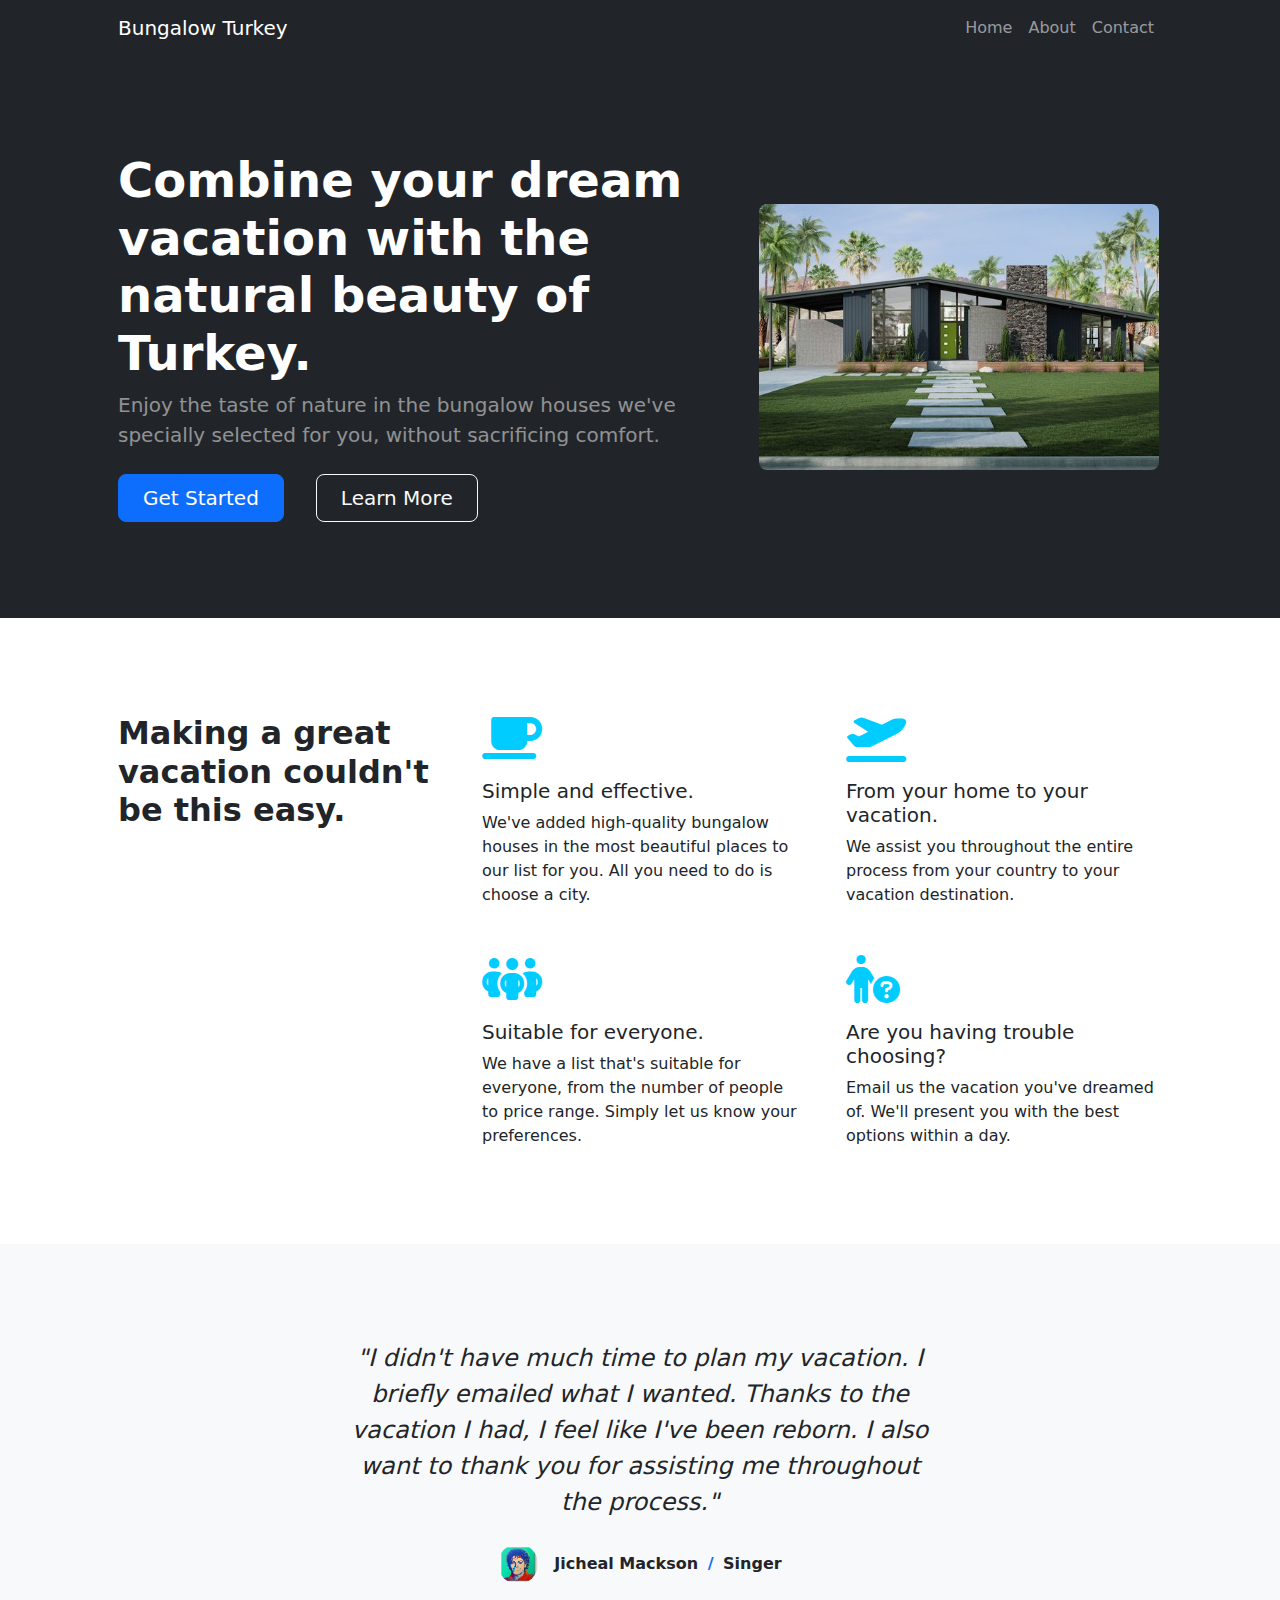
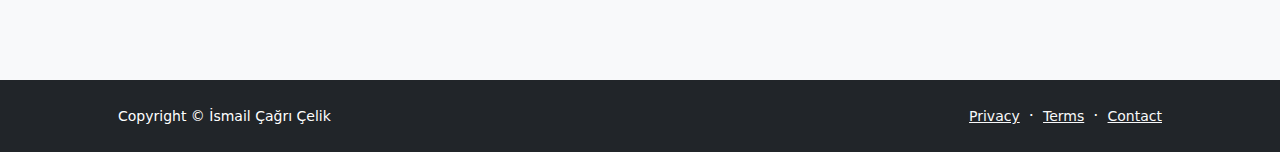
<file: index.html>
<!DOCTYPE html>
<html lang="en">
<head>
    <meta charset="UTF-8">
    <meta name="viewport" content="width=device-width, initial-scale=1.0">
    <link rel="stylesheet" href="https://cdn.jsdelivr.net/npm/bootstrap@5.3.2/dist/css/bootstrap.min.css">
    <link rel="stylesheet" href="https://cdnjs.cloudflare.com/ajax/libs/font-awesome/6.4.0/css/all.min.css">
    <link rel="stylesheet" href="/css/style.css">
    <link rel="icon" type="image/x-icon" href="img/tiny-house.png">
    <title>Bungalow Turkey</title>
</head>
<body>
    <body class="d-flex flex-column h-100">
        <main class="flex-shrink-0">
            <!-- Navigation-->
            <nav class="navbar navbar-expand-lg navbar-dark bg-dark">
                <div class="container px-5">
                <a class="navbar-brand" href="index.html">Bungalow Turkey</a>
                <button class="navbar-toggler" type="button" data-bs-toggle="collapse" data-bs-target="#navbarNav">
                    <span class="navbar-toggler-icon"></span>
                </button>
                <div class="collapse navbar-collapse" id="navbarNav">
                    <ul class="navbar-nav ms-auto">
                        <li class="nav-item"><a class="nav-link" href="index.html">Home</a></li>
                        <li class="nav-item"><a class="nav-link" href="about.html">About</a></li>
                        <li class="nav-item"><a class="nav-link" href="contact.html">Contact</a></li>
                    </ul>
                </div>
            </nav>
            <!-- Header-->
            <header class="bg-dark py-5">
                <div class="container px-5">
                    <div class="row gx-5 align-items-center justify-content-center">
                        <div class="col-lg-8 col-xl-7 col-xxl-6">
                            <div class="my-5 text-center text-xl-start">
                                <h1 class="display-5 fw-bolder text-white mb-2">Combine your dream vacation with the natural beauty of Turkey.</h1>
                                <p class="lead fw-normal text-white-50 mb-4">Enjoy the taste of nature in the bungalow houses we've specially selected for you, without sacrificing comfort.</p>
                                <div class="d-grid gap-3 d-sm-flex justify-content-sm-center justify-content-xl-start">
                                    <a class="btn btn-primary btn-lg px-4 me-sm-3" href="#features">Get Started</a>
                                    <a class="btn btn-outline-light btn-lg px-4" href="#!">Learn More</a>
                                </div>
                            </div>
                        </div>
                        <div class="col-xl-5 col-xxl-6 d-none d-xl-block text-center"><img class="img-fluid rounded-3 my-5" src="/img/Mid-Century Modern Bungalow Design.jpg" width="400" height="600" alt="..."></div>
                    </div>
                </div>
            </header>
            <!-- Features section-->
            <section class="py-5" id="features">
                <div class="container px-5 my-5">
                    <div class="row gx-5">
                        <div class="col-lg-4 mb-5 mb-lg-0"><h2 class="fw-bolder mb-0">Making a great vacation couldn't be this easy.</h2></div>
                        <div class="col-lg-8">
                            <div class="row gx-5 row-cols-1 row-cols-md-2">
                                <div class="col mb-5 h-100">
                                    <div class="feature custom-feature text-white rounded-3 mb-3"><i class="fa-solid fa-coffee fa-3x fa-fade" style="--fa-animation-duration: 2s;"></i></div>
                                    <h2 class="h5">Simple and effective.</h2>
                                    <p class="mb-0">We've added high-quality bungalow houses in the most beautiful places to our list for you. All you need to do is choose a city.</p>
                                </div>
                                <div class="col mb-5 h-100">
                                    <div class="feature custom-feature text-white rounded-3 mb-3"><i class="fa-solid fa-plane-departure fa-3x fa-beat" style="--fa-animation-duration: 3s;"></i></div>
                                    <h2 class="h5">From your home to your vacation.</h2>
                                    <p class="mb-0">We assist you throughout the entire process from your country to your vacation destination.</p>
                                </div>
                                <div class="col mb-5 mb-md-0 h-100">
                                    <div class="feature custom-feature text-white rounded-3 mb-3"><i class="fa-solid fa-people-group fa-3x fa-bounce" style="--fa-animation-duration: 2s;"></i></div>
                                    <h2 class="h5">Suitable for everyone.</h2>
                                    <p class="mb-0">We have a list that's suitable for everyone, from the number of people to price range. Simply let us know your preferences.</p>
                                </div>
                                <div class="col h-100">
                                    <div class="feature custom-feature text-white rounded-3 mb-3"><i class="fa-solid fa-person-circle-question fa-3x fa-flip" style="--fa-animation-duration: 5s;"></i></div>
                                    <h2 class="h5">Are you having trouble choosing?</h2>
                                    <p class="mb-0">Email us the vacation you've dreamed of. We'll present you with the best options within a day.</p>
                                </div>
                            </div>
                        </div>
                    </div>
                </div>
            </section>
            <!-- Testimonial section-->
            <div class="py-5 bg-light">
                <div class="container px-5 my-5">
                    <div class="row gx-5 justify-content-center">
                        <div class="col-lg-10 col-xl-7">
                            <div class="text-center">
                                <div class="fs-4 mb-4 fst-italic">"I didn't have much time to plan my vacation. I briefly emailed what I wanted. Thanks to the vacation I had, I feel like I've been reborn. I also want to thank you for assisting me throughout the process."</div>
                                <div class="d-flex align-items-center justify-content-center">
                                    <img class="rounded-circle me-3" src="/img/51SjVgOQTTL.jpg" width="40" height="40" alt="...">
                                    <div class="fw-bold">
                                        Jicheal Mackson
                                        <span class="fw-bold text-primary mx-1">/</span>
                                        Singer
                                    </div>
                                </div>
                            </div>
                        </div>
                    </div>
                </div>
            </div>
        <!-- Footer-->
        <footer class="bg-dark py-4 mt-auto">
            <div class="container px-5">
                <div class="row align-items-center justify-content-between flex-column flex-sm-row">
                    <div class="col-auto"><div class="small m-0 text-white">Copyright © İsmail Çağrı Çelik</div></div>
                    <div class="col-auto">
                        <a class="link-light small" href="#!">Privacy</a>
                        <span class="text-white mx-1">·</span>
                        <a class="link-light small" href="#!">Terms</a>
                        <span class="text-white mx-1">·</span>
                        <a class="link-light small" href="#!">Contact</a>
                    </div>
                </div>
            </div>
        </footer>
        <!-- Bootstrap core JS-->
        <script src="https://cdn.jsdelivr.net/npm/bootstrap@5.3.2/dist/js/bootstrap.bundle.min.js" integrity="sha384-C6RzsynM9kWDrMNeT87bh95OGNyZPhcTNXj1NW7RuBCsyN/o0jlpcV8Qyq46cDfL" crossorigin="anonymous"></script>  
</body>     
</html>
</file>
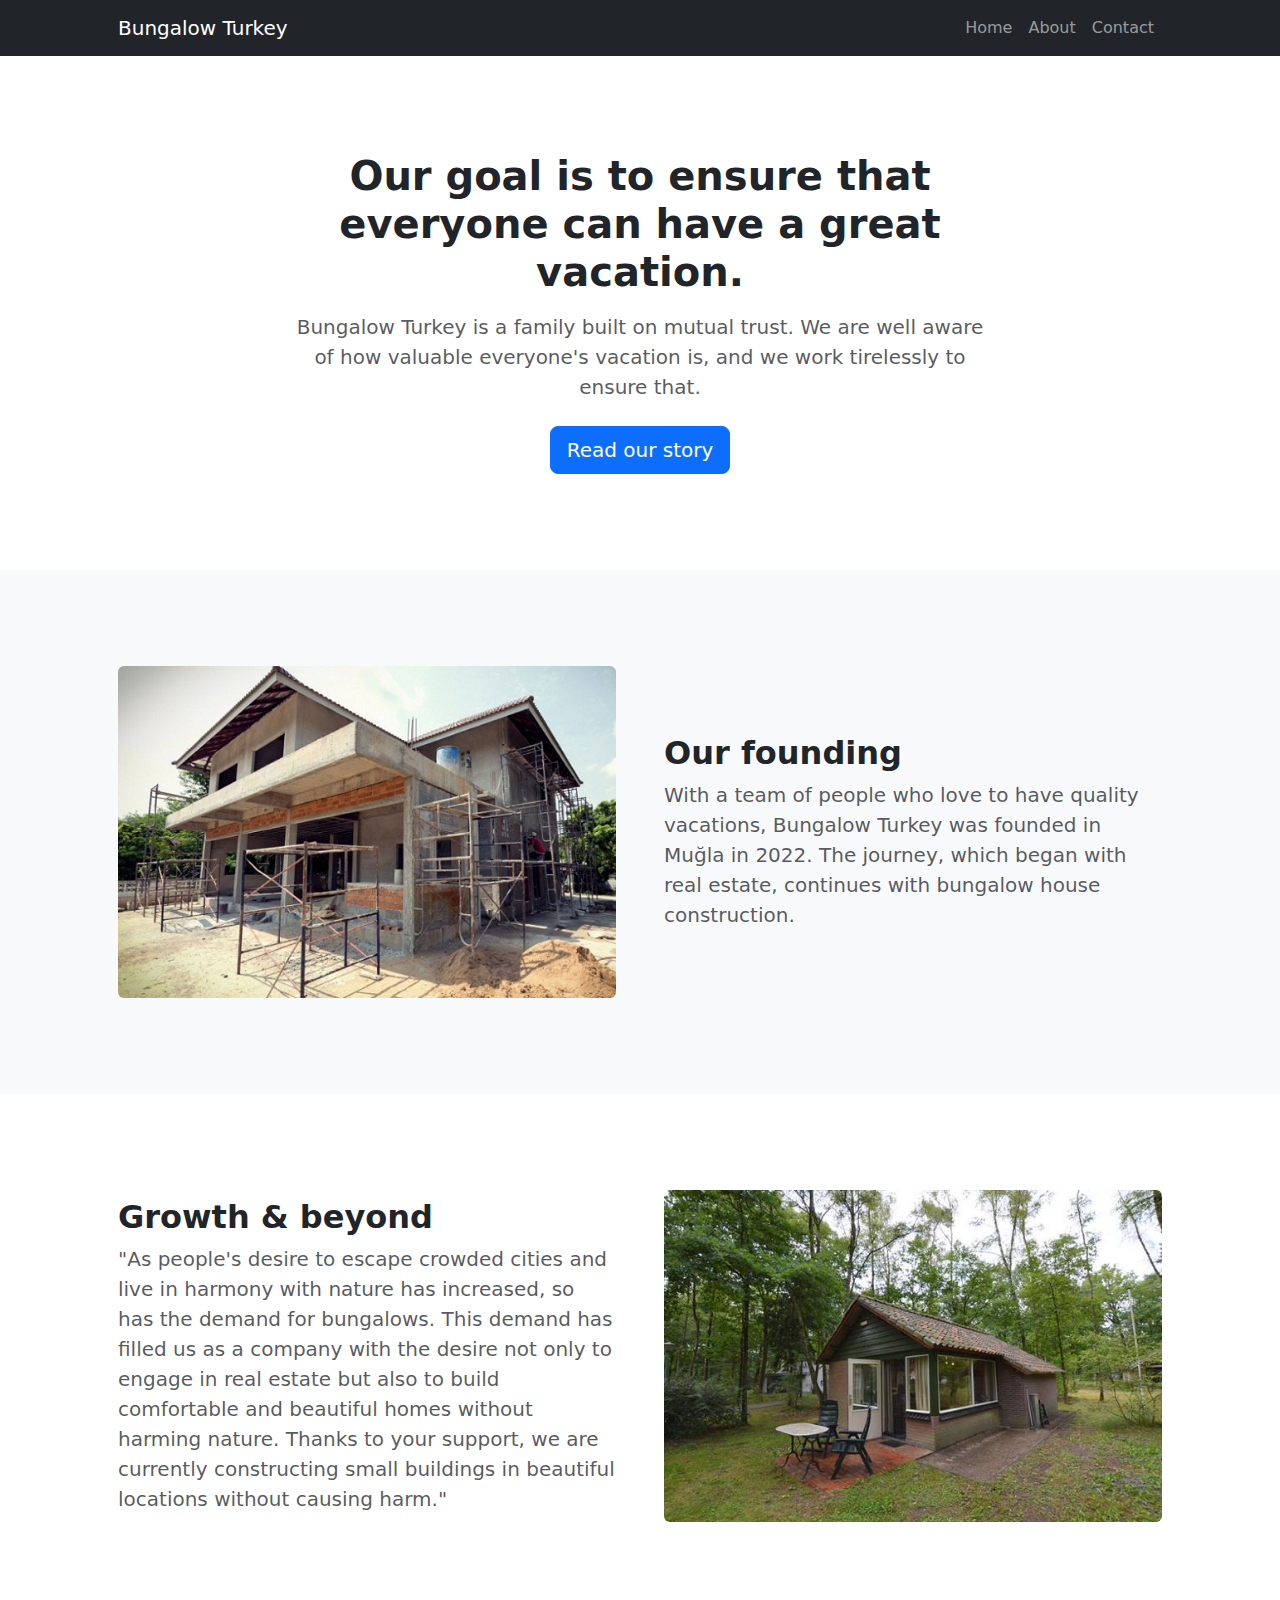
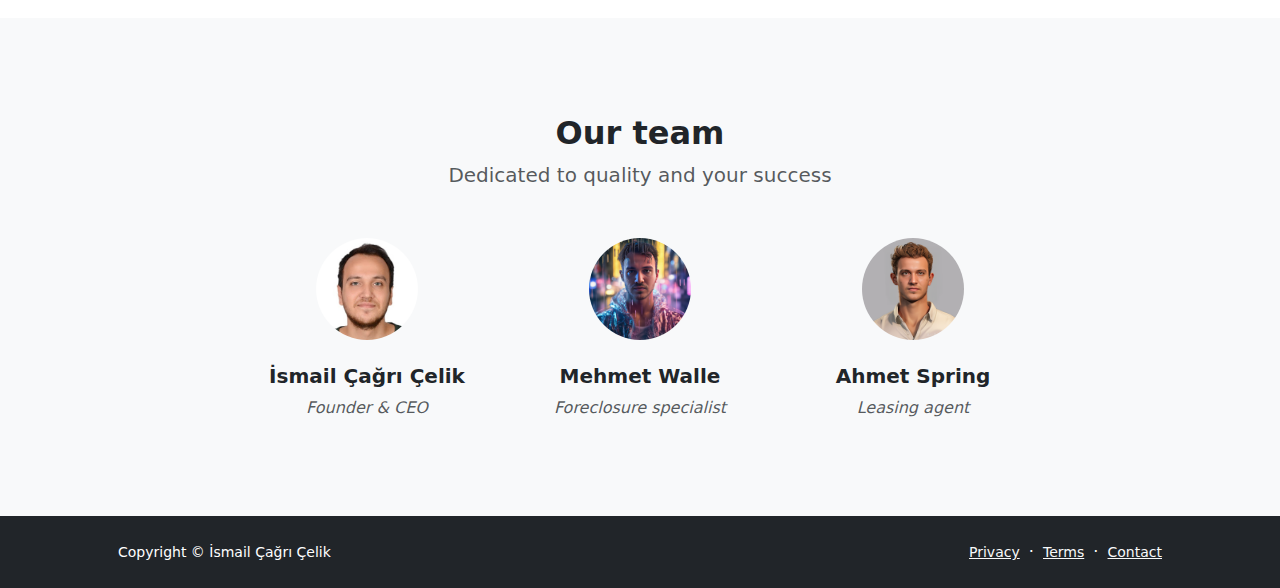
<file: about.html>
<!DOCTYPE html>
<html lang="en">
<head>
    <meta charset="UTF-8">
    <meta name="viewport" content="width=device-width, initial-scale=1.0">
    <link rel="stylesheet" href="https://cdn.jsdelivr.net/npm/bootstrap@5.3.2/dist/css/bootstrap.min.css">
    <link rel="stylesheet" href="https://cdnjs.cloudflare.com/ajax/libs/font-awesome/6.4.0/css/all.min.css">
    <link rel="stylesheet" href="/css/style.css">
    <link rel="icon" type="image/x-icon" href="img/tiny-house.png">
    <title>Bungalow Turkey</title>
</head>
<body class="d-flex flex-column">
    <main class="flex-shrink-0">
        <!-- Navigation-->
        <!-- Navigation-->
        <nav class="navbar navbar-expand-lg navbar-dark bg-dark">
            <div class="container px-5">
            <a class="navbar-brand" href="index.html">Bungalow Turkey</a>
            <button class="navbar-toggler" type="button" data-bs-toggle="collapse" data-bs-target="#navbarNav">
                <span class="navbar-toggler-icon"></span>
            </button>
            <div class="collapse navbar-collapse" id="navbarNav">
                <ul class="navbar-nav ms-auto">
                    <li class="nav-item"><a class="nav-link" href="index.html">Home</a></li>
                    <li class="nav-item"><a class="nav-link" href="about.html">About</a></li>
                    <li class="nav-item"><a class="nav-link" href="contact.html">Contact</a></li>
                </ul>
            </div>
        </nav>
        <!-- Header-->
        <header class="py-5">
            <div class="container px-5">
                <div class="row justify-content-center">
                    <div class="col-lg-8 col-xxl-6">
                        <div class="text-center my-5">
                            <h1 class="fw-bolder mb-3">Our goal is to ensure that everyone can have a great vacation.</h1>
                            <p class="lead fw-normal text-muted mb-4">Bungalow Turkey is a family built on mutual trust. We are well aware of how valuable everyone's vacation is, and we work tirelessly to ensure that.</p>
                            <a class="btn btn-primary btn-lg" href="#scroll-target">Read our story</a>
                        </div>
                    </div>
                </div>
            </div>
        </header>
        <!-- About section one-->
        <section class="py-5 bg-light" id="scroll-target">
            <div class="container px-5 my-5">
                <div class="row gx-5 align-items-center">
                    <div class="col-lg-6"><img class="img-fluid rounded mb-5 mb-lg-0" src="/img/Construction-Companies.jpg"  alt="..."></div>
                    <div class="col-lg-6">
                        <h2 class="fw-bolder">Our founding</h2>
                        <p class="lead fw-normal text-muted mb-0">With a team of people who love to have quality vacations, Bungalow Turkey was founded in Muğla in 2022. The journey, which began with real estate, continues with bungalow house construction.</p>
                    </div>
                </div>
            </div>
        </section>
        <!-- About section two-->
        <section class="py-5">
            <div class="container px-5 my-5">
                <div class="row gx-5 align-items-center">
                    <div class="col-lg-6 order-first order-lg-last"><img class="img-fluid rounded mb-5 mb-lg-0" src="/img/Holiday-home-Stramproy-(Weert-Limburg-Stramproy-(Weert-Limburg-large.jpg" alt="..."></div>
                    <div class="col-lg-6">
                        <h2 class="fw-bolder">Growth &amp; beyond</h2>
                        <p class="lead fw-normal text-muted mb-0">
                            "As people's desire to escape crowded cities and live in harmony with nature has increased, so has the demand for bungalows. This demand has filled us as a company with the desire not only to engage in real estate but also to build comfortable and beautiful homes without harming nature. Thanks to your support, we are currently constructing small buildings in beautiful locations without causing harm."</p>
                    </div>
                </div>
            </div>
        </section>
        <!-- Team members section-->
        <section class="py-5 bg-light">
            <div class="container px-5 my-5">
                <div class="text-center">
                    <h2 class="fw-bolder">Our team</h2>
                    <p class="lead fw-normal text-muted mb-5">Dedicated to quality and your success</p>
                </div>
                <div class="row gx-5 row-cols-1 row-cols-sm-2 row-cols-xl-4 justify-content-center">
                    <div class="col mb-5 mb-5 mb-xl-0">
                        <div class="text-center">
                            <img class="img-fluid rounded-circle mb-4 px-4" src="/img/me.jpg"  width="150px" height="150px" alt="...">
                            <h5 class="fw-bolder">İsmail Çağrı Çelik</h5>
                            <div class="fst-italic text-muted">Founder &amp; CEO</div>
                        </div>
                    </div>
                    <div class="col mb-5 mb-5 mb-xl-0">
                        <div class="text-center">
                            <img class="img-fluid rounded-circle mb-4 px-4" src="/img/me2.png" width="150px" height="150px" alt="...">
                            <h5 class="fw-bolder">Mehmet Walle</h5>
                            <div class="fst-italic text-muted">Foreclosure specialist</div>
                        </div>
                    </div>
                    <div class="col mb-5 mb-5 mb-sm-0">
                        <div class="text-center">
                            <img class="img-fluid rounded-circle mb-4 px-4" src="/img/me3.png" width="150px" height="150px" alt="...">
                            <h5 class="fw-bolder">Ahmet Spring</h5>
                            <div class="fst-italic text-muted">Leasing agent</div>
                        </div>
                    </div>
                        </div>
                    </div>
                </div>
            </div>
        </section>
    </main>
    <!-- Footer-->
    <footer class="bg-dark py-4 mt-auto">
        <div class="container px-5">
            <div class="row align-items-center justify-content-between flex-column flex-sm-row">
                <div class="col-auto"><div class="small m-0 text-white">Copyright © İsmail Çağrı Çelik</div></div>
                <div class="col-auto">
                    <a class="link-light small" href="#!">Privacy</a>
                    <span class="text-white mx-1">·</span>
                    <a class="link-light small" href="#!">Terms</a>
                    <span class="text-white mx-1">·</span>
                    <a class="link-light small" href="#!">Contact</a>
                </div>
            </div>
        </div>
    </footer>
     <!-- Bootstrap core JS-->
     <script src="https://cdn.jsdelivr.net/npm/bootstrap@5.3.2/dist/js/bootstrap.bundle.min.js" integrity="sha384-C6RzsynM9kWDrMNeT87bh95OGNyZPhcTNXj1NW7RuBCsyN/o0jlpcV8Qyq46cDfL" crossorigin="anonymous"></script>  
</body>
</html>
</file>
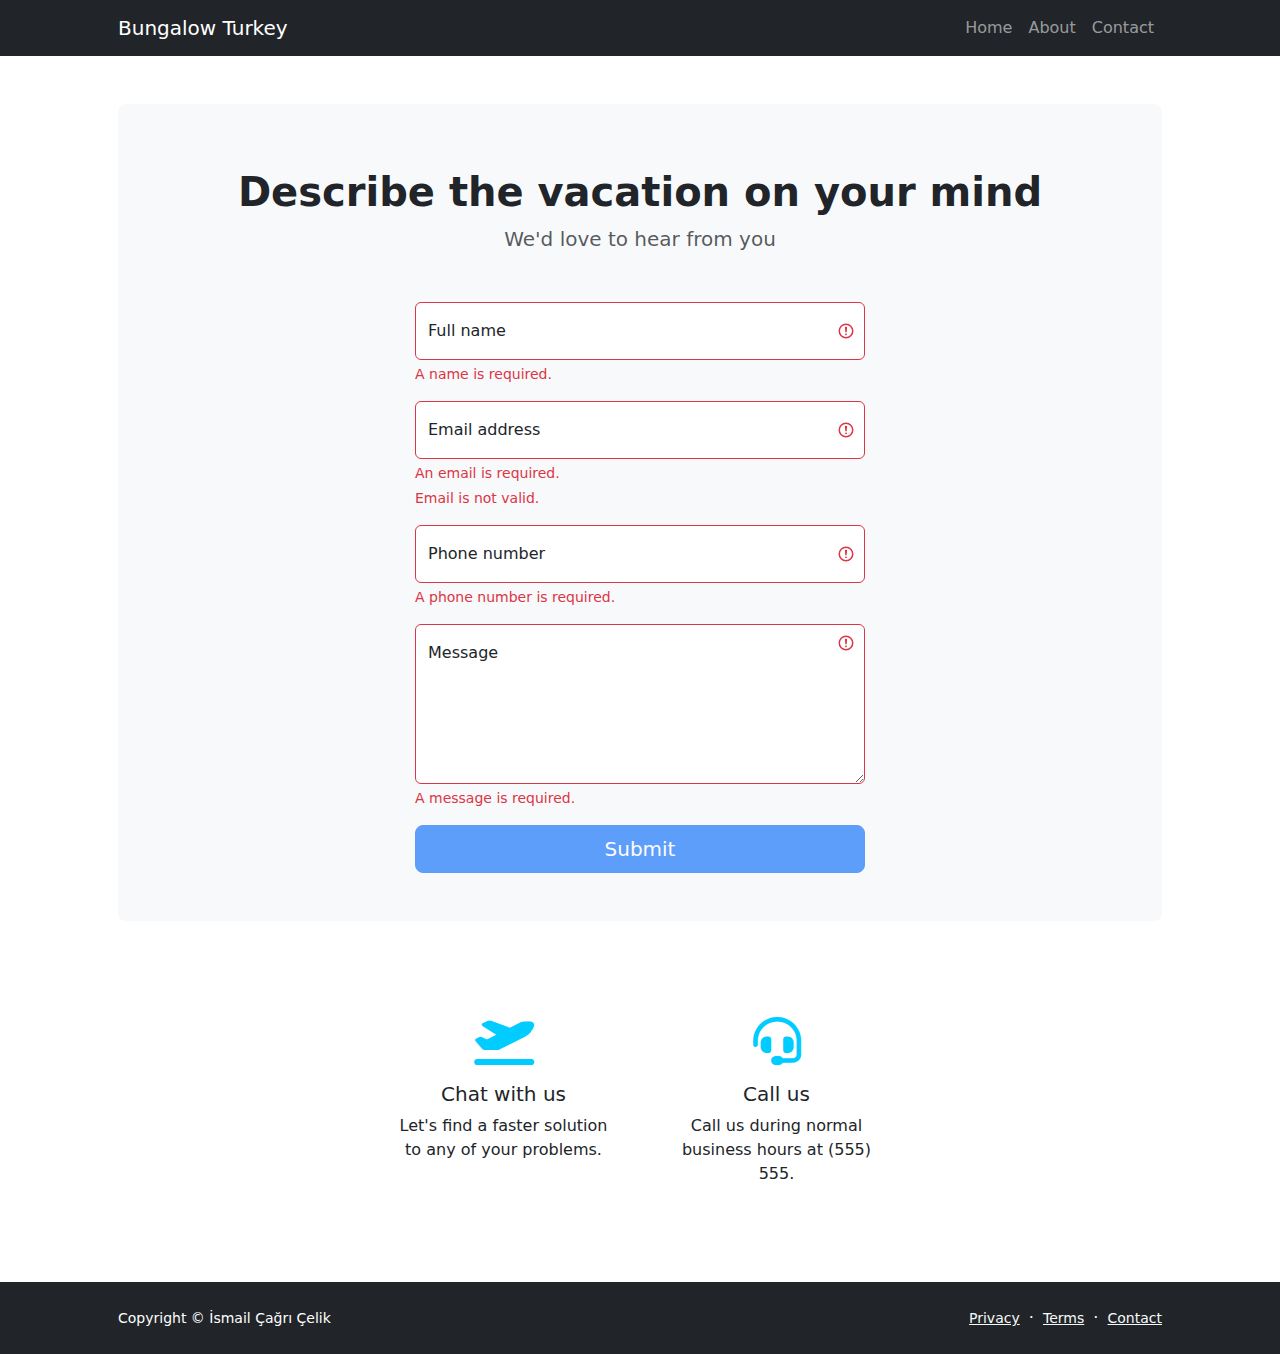
<file: contact.html>
<!DOCTYPE html>
<html lang="en">
<head>
    <meta charset="UTF-8">
    <meta name="viewport" content="width=device-width, initial-scale=1.0">
    <link rel="stylesheet" href="https://cdn.jsdelivr.net/npm/bootstrap@5.3.2/dist/css/bootstrap.min.css">
    <link rel="stylesheet" href="https://cdnjs.cloudflare.com/ajax/libs/font-awesome/6.4.0/css/all.min.css">
    <link rel="stylesheet" href="/css/style.css">
    <link rel="icon" type="image/x-icon" href="img/tiny-house.png">
    <title>Bungalow Turkey</title>
</head>
<body>
    <body class="d-flex flex-column">
        <main class="flex-shrink-0">
            <!-- Navigation-->
            <nav class="navbar navbar-expand-lg navbar-dark bg-dark">
                <div class="container px-5">
                <a class="navbar-brand" href="index.html">Bungalow Turkey</a>
                <button class="navbar-toggler" type="button" data-bs-toggle="collapse" data-bs-target="#navbarNav">
                    <span class="navbar-toggler-icon"></span>
                </button>
                <div class="collapse navbar-collapse" id="navbarNav">
                    <ul class="navbar-nav ms-auto">
                        <li class="nav-item"><a class="nav-link" href="index.html">Home</a></li>
                        <li class="nav-item"><a class="nav-link" href="about.html">About</a></li>
                        <li class="nav-item"><a class="nav-link" href="contact.html">Contact</a></li>
                    </ul>
                </div>
            </nav>
            <!-- Page content-->
            <section class="py-5">
                <div class="container px-5">
                    <!-- Contact form-->
                    <div class="bg-light rounded-3 py-5 px-4 px-md-5 mb-5">
                        <div class="text-center mb-5">
                            <div class="feature bg-primary bg-gradient text-white rounded-3 mb-3"><i class="bi bi-envelope"></i></div>
                            <h1 class="fw-bolder">Describe the vacation on your mind</h1>
                            <p class="lead fw-normal text-muted mb-0">We'd love to hear from you</p>
                        </div>
                        <div class="row gx-5 justify-content-center">
                            <div class="col-lg-8 col-xl-6">
                                <!-- * * * * * * * * * * * * * * *-->
                                <!-- * * SB Forms Contact Form * *-->
                                <!-- * * * * * * * * * * * * * * *-->
                                <form id="contactForm" data-sb-form-api-token="API_TOKEN">
                                    <!-- Name input-->
                                    <div class="form-floating mb-3">
                                        <input class="form-control is-invalid" id="name" type="text" placeholder="Enter your name..." data-sb-validations="required" data-sb-can-submit="no">
                                        <label for="name">Full name</label>
                                        <div class="invalid-feedback" data-sb-feedback="name:required">A name is required.</div>
                                    </div>
                                    <!-- Email address input-->
                                    <div class="form-floating mb-3">
                                        <input class="form-control is-invalid" id="email" type="email" placeholder="name@example.com" data-sb-validations="required,email" data-sb-can-submit="no">
                                        <label for="email">Email address</label>
                                        <div class="invalid-feedback" data-sb-feedback="email:required">An email is required.</div>
                                        <div class="invalid-feedback" data-sb-feedback="email:email">Email is not valid.</div>
                                    </div>
                                    <!-- Phone number input-->
                                    <div class="form-floating mb-3">
                                        <input class="form-control is-invalid" id="phone" type="tel" placeholder="(123) 456-7890" data-sb-validations="required" data-sb-can-submit="no">
                                        <label for="phone">Phone number</label>
                                        <div class="invalid-feedback" data-sb-feedback="phone:required">A phone number is required.</div>
                                    </div>
                                    <!-- Message input-->
                                    <div class="form-floating mb-3">
                                        <textarea class="form-control is-invalid" id="message" type="text" placeholder="Enter your message here..." style="height: 10rem" data-sb-validations="required" data-sb-can-submit="no"></textarea>
                                        <label for="message">Message</label>
                                        <div class="invalid-feedback" data-sb-feedback="message:required">A message is required.</div>
                                    </div>
                                    <!-- Submit success message-->
                                    <!---->
                                    <!-- This is what your users will see when the form-->
                                    <!-- has successfully submitted-->
                                    <div class="d-none" id="submitSuccessMessage">
                                        <div class="text-center mb-3">
                                            <div class="fw-bolder">Form submission successful!</div>
                                            To activate this form, sign up at
                                            <br>
                                            <a href="https://startbootstrap.com/solution/contact-forms">https://startbootstrap.com/solution/contact-forms</a>
                                        </div>
                                    </div>
                                    <!-- Submit error message-->
                                    <!---->
                                    <!-- This is what your users will see when there is-->
                                    <!-- an error submitting the form-->
                                    <div class="d-none" id="submitErrorMessage"><div class="text-center text-danger mb-3">Error sending message!</div></div>
                                    <!-- Submit Button-->
                                    <div class="d-grid"><button class="btn btn-primary btn-lg disabled" id="submitButton" type="submit">Submit</button></div>
                                </form>
                            </div>
                        </div>
                    </div>
                    <!-- Contact cards-->
                    <!-- Contact cards-->
                    <div class="row gx-5 row-cols-2 row-cols-lg-4 py-5 justify-content-center">
                        <div class="col">
                            <div class="text-center"> <!-- Add this div and text-center class -->
                                <div class="feature custom-feature text-white rounded-3 mb-3"><i class="fa-solid fa-plane-departure fa-3x fa-beat-fade" style="--fa-animation-duration: 2s;"></i></div>
                                <h2 class="h5">Chat with us</h2>
                                <p class="mb-0">Let's find a faster solution to any of your problems.</p>
                            </div>
                        </div>
                        <div class="col">
                            <div class="text-center"> <!-- Add this div and text-center class -->
                                <div class="feature custom-feature text-white rounded-3 mb-3"><i class="fa-solid fa-headset fa-3x fa-beat-fade" style="--fa-animation-duration: 2s;"></i></div>
                                <h2 class="h5">Call us</h2>
                                <p class="mb-0">Call us during normal business hours at (555) 555.</p>
                            </div>
                        </div>
                    </div>
            </section>
        </main>
        <!-- Footer-->
        <footer class="bg-dark py-4 mt-auto">
            <div class="container px-5">
                <div class="row align-items-center justify-content-between flex-column flex-sm-row">
                    <div class="col-auto"><div class="small m-0 text-white">Copyright © İsmail Çağrı Çelik</div></div>
                    <div class="col-auto">
                        <a class="link-light small" href="#!">Privacy</a>
                        <span class="text-white mx-1">·</span>
                        <a class="link-light small" href="#!">Terms</a>
                        <span class="text-white mx-1">·</span>
                        <a class="link-light small" href="#!">Contact</a>
                    </div>
                </div>
            </div>
        </footer>
        <!-- Bootstrap core JS-->
        <!-- * * * * * * * * * * * * * * * * * * * * * * * * * * * * * * * * * * * * * * * *-->
        <!-- * *                               SB Forms JS                               * *-->
        <!-- * * Activate your form at https://startbootstrap.com/solution/contact-forms * *-->
        <!-- * * * * * * * * * * * * * * * * * * * * * * * * * * * * * * * * * * * * * * * *-->
        <script src="https://cdn.startbootstrap.com/sb-forms-latest.js"></script>
        <!-- Bootstrap core JS-->
        <script src="https://cdn.jsdelivr.net/npm/bootstrap@5.3.2/dist/js/bootstrap.bundle.min.js" integrity="sha384-C6RzsynM9kWDrMNeT87bh95OGNyZPhcTNXj1NW7RuBCsyN/o0jlpcV8Qyq46cDfL" crossorigin="anonymous"></script>  

    </body>
</body>
</html>
</file>
<file: css/style.css>
.custom-feature {
    background-color: transparent;
  }
  
.custom-feature i {
    color: rgb(0, 204, 255);
  }
</file>
